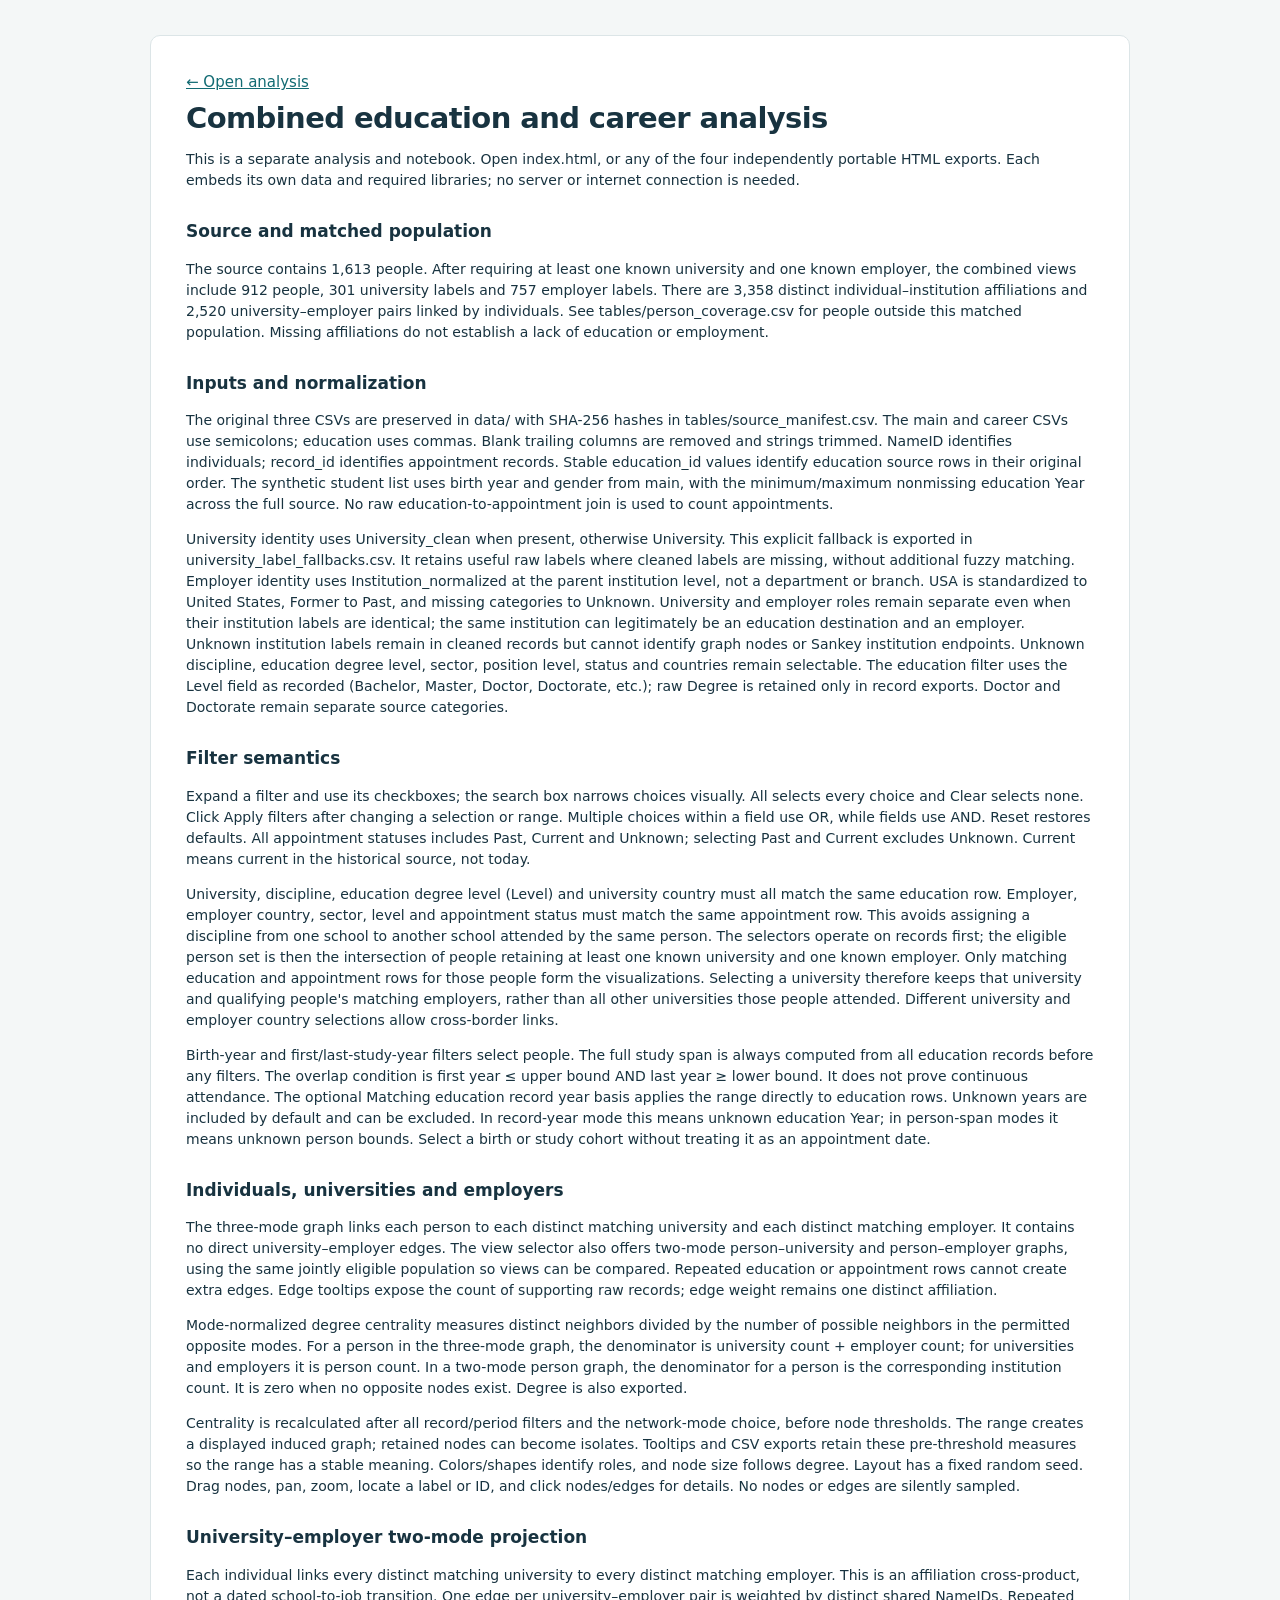
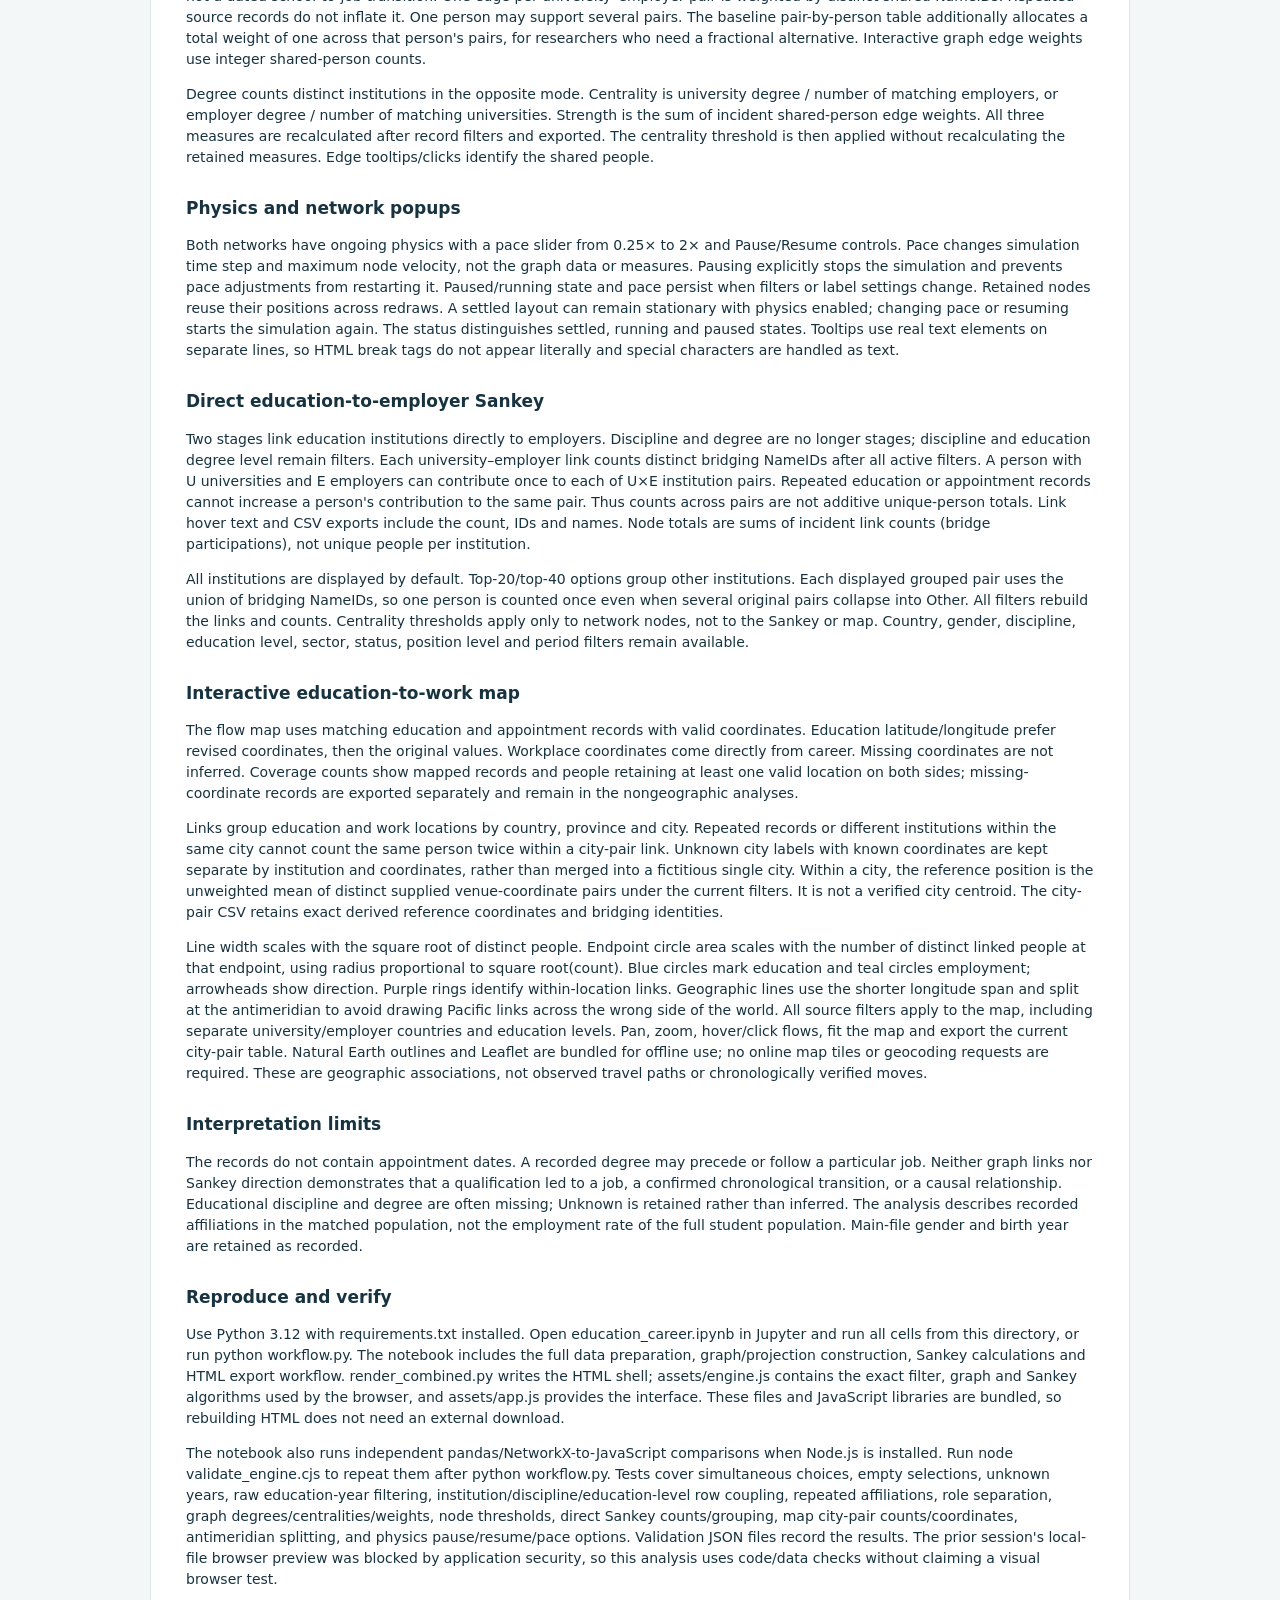
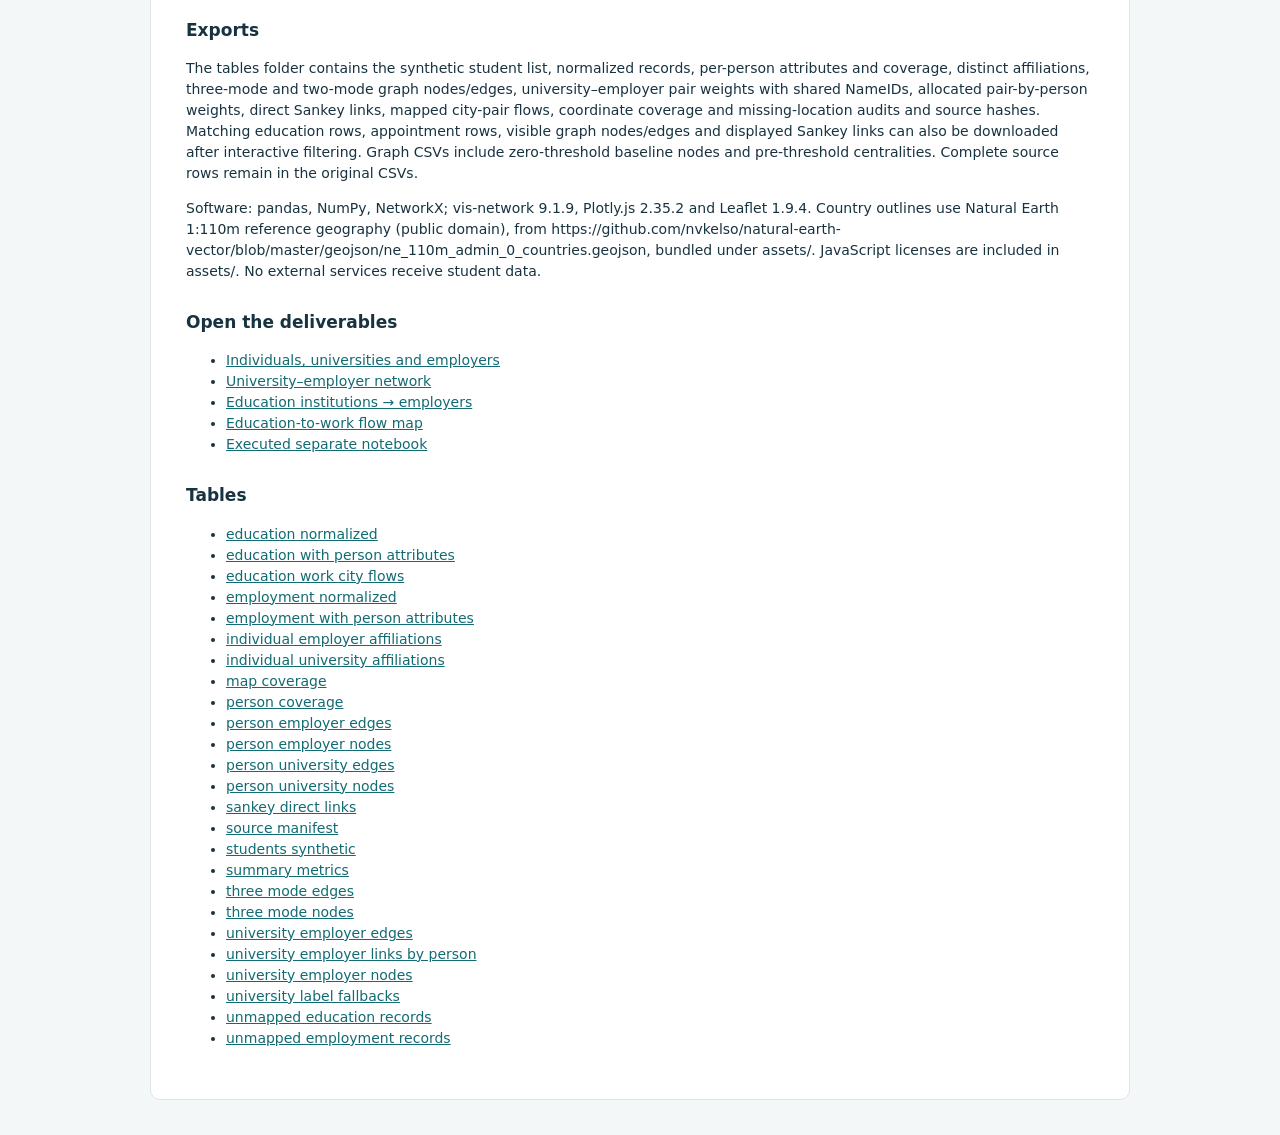
<file: methods.html>
<!doctype html><html lang="en"><meta charset="utf-8"><meta name="viewport" content="width=device-width,initial-scale=1"><title>Education and career methods</title><style>:root{--ink:#183340;--muted:#5c7079;--line:#dce5e7;--accent:#126b73;--paper:#f4f7f7}*{box-sizing:border-box}body{margin:0;background:var(--paper);font:15px/1.5 system-ui,-apple-system,sans-serif;color:var(--ink)}header{padding:28px 32px 20px;display:flex;justify-content:space-between;background:#fff;gap:24px}h1{font-size:29px;line-height:1.2;margin:7px 0 9px;font-weight:650;letter-spacing:-.6px}header p{margin:0;color:var(--muted)}.eyebrow{font-size:11px;letter-spacing:2px;color:var(--accent);font-weight:700}a{color:var(--accent)}header>a{white-space:nowrap;font-size:13px}nav{display:flex;gap:4px;padding:0 25px;background:white;border-bottom:1px solid var(--line);overflow:auto}nav a{padding:13px 11px;text-decoration:none;white-space:nowrap;font-size:13px;border-bottom:3px solid transparent}nav .active{border-color:var(--accent);font-weight:700}.layout{display:grid;grid-template-columns:290px minmax(0,1fr);gap:22px;max-width:1800px;margin:auto;padding:22px}aside{padding:18px;background:#fff;border:1px solid var(--line);border-radius:10px;align-self:start;max-height:calc(100vh - 30px);overflow:auto;position:sticky;top:15px}h2{font-size:17px;margin:0 0 12px}h3{font-size:16px}.filterhead{display:flex;justify-content:space-between;align-items:center}.muted{color:var(--muted);font-size:12px}.filterhead h2{margin:0}button,select,input{font:inherit}button{padding:7px 11px;border:1px solid #c5d5d8;border-radius:5px;background:#fff;color:var(--ink);cursor:pointer}button:hover{background:#e9f3f2}.primary{width:100%;background:var(--accent);color:white;font-weight:600;margin-top:15px;padding:10px}.primary:hover{background:#0b555c}details{border-bottom:1px solid var(--line);padding:9px 0}summary{cursor:pointer;font-size:13px;font-weight:600}details .search{width:100%;margin:8px 0;padding:6px;border:1px solid var(--line)}.choices{max-height:190px;overflow:auto}.choices label{display:flex;align-items:start;gap:5px;font-size:12px;padding:3px 0;word-break:break-word}.smallbuttons{display:flex;gap:7px;margin:6px 0}.smallbuttons button{font-size:11px;padding:3px 7px}fieldset{margin:15px 0 0;border:1px solid var(--line);padding:10px;border-radius:5px}legend{font-size:12px;font-weight:700}label{font-size:12px;display:block}select{display:block;width:100%;padding:7px;background:white;border:1px solid var(--line);border-radius:4px;margin:4px 0 10px}.range{display:flex;gap:8px}.range label{width:50%}.range input{width:100%;padding:6px;border:1px solid var(--line);border-radius:4px}.check{display:flex;gap:5px;align-items:center;margin-top:8px}main{min-width:0}.kpis{display:grid;grid-template-columns:repeat(4,minmax(0,1fr));gap:12px}.kpi{border:1px solid var(--line);padding:14px 17px;background:white;border-radius:8px}.kpi strong{display:block;font-size:25px;font-weight:650}.kpi span{font-size:11px;color:var(--muted)}.notice{font-size:13px;color:var(--muted);margin:15px 0}.toolbar{display:flex;gap:10px;flex-wrap:wrap;align-items:end;margin-bottom:12px}.toolbar label{min-width:160px}.toolbar select{margin:4px 0 0}.panel{background:white;padding:20px;border:1px solid var(--line);border-radius:8px;margin-bottom:15px}.map{height:610px;background:#e4eef2;border:1px solid var(--line);border-radius:8px}.doublemap{display:grid;grid-template-columns:1fr 1fr;gap:15px}.doublemap .map{height:510px}.network{height:680px;background:white;border:1px solid var(--line);border-radius:8px}.leaflet-tooltip{font-size:12px}.legend{padding:12px;background:white;border:1px solid var(--line);margin-top:12px;border-radius:6px;font-size:12px}.swatch{display:inline-block;width:20px;height:12px;margin:0 3px 0 12px}.tablewrap{overflow:auto;max-height:570px;background:white;border:1px solid var(--line);border-radius:7px;margin:15px 0}table{border-collapse:collapse;width:100%;font-size:12px}th{background:#edf3f4;position:sticky;top:0;z-index:1;text-align:left}th,td{padding:9px 12px;border-bottom:1px solid #e7eded;white-space:nowrap}td:first-child{white-space:normal;min-width:180px}tr:hover{background:#f0f7f7}footer{font-size:11px;color:var(--muted);padding:24px 0}.empty{padding:65px 20px;text-align:center;color:var(--muted)}#sankeyPlot{background:white;border:1px solid var(--line);border-radius:8px}.scrollplot{max-height:1000px;overflow:auto}.methods{max-width:980px;margin:35px auto;padding:35px;background:white;border:1px solid var(--line);border-radius:10px}.methods p,.methods li{font-size:14px}.methods h2{margin-top:28px}.methods code{background:#eef3f4;padding:2px 4px}#detail{margin-top:15px}#detail .panel{font-size:13px}#filters input[type=checkbox]{accent-color:var(--accent)}@media(max-width:1000px){.layout{grid-template-columns:240px minmax(0,1fr);padding:12px;gap:12px}.doublemap{grid-template-columns:1fr}.kpis{grid-template-columns:1fr 1fr}header{padding:22px}}@media(max-width:720px){.layout{display:block}aside{position:static;max-height:400px;margin-bottom:16px}header{display:block}header>a{display:inline-block;margin-top:12px}h1{font-size:24px}.map{height:460px}.network{height:550px}}

.choices label[hidden]{display:none}

.network-tooltip{max-width:440px;white-space:normal;overflow-wrap:anywhere;font:12px/1.5 system-ui,sans-serif}.network-tooltip>div+div{margin-top:3px}.flow-arrow span{display:block;color:#346f83;font-size:14px;line-height:14px;text-shadow:0 0 2px white;transform-origin:center}input[type=range]{accent-color:#126b73}
</style><article class="methods"><a href="index.html">← Open analysis</a><h1>Combined education and career analysis</h1><p>This is a separate analysis and notebook. Open index.html, or any of the four independently portable HTML exports. Each embeds its own data and required libraries; no server or internet connection is needed.</p><h2>Source and matched population</h2><p>The source contains 1,613 people. After requiring at least one known university and one known employer, the combined views include 912 people, 301 university labels and 757 employer labels. There are 3,358 distinct individual–institution affiliations and 2,520 university–employer pairs linked by individuals. See tables/person_coverage.csv for people outside this matched population. Missing affiliations do not establish a lack of education or employment.</p><h2>Inputs and normalization</h2><p>The original three CSVs are preserved in data/ with SHA-256 hashes in tables/source_manifest.csv. The main and career CSVs use semicolons; education uses commas. Blank trailing columns are removed and strings trimmed. NameID identifies individuals; record_id identifies appointment records. Stable education_id values identify education source rows in their original order. The synthetic student list uses birth year and gender from main, with the minimum/maximum nonmissing education Year across the full source. No raw education-to-appointment join is used to count appointments.</p><p>University identity uses University_clean when present, otherwise University. This explicit fallback is exported in university_label_fallbacks.csv. It retains useful raw labels where cleaned labels are missing, without additional fuzzy matching. Employer identity uses Institution_normalized at the parent institution level, not a department or branch. USA is standardized to United States, Former to Past, and missing categories to Unknown. University and employer roles remain separate even when their institution labels are identical; the same institution can legitimately be an education destination and an employer. Unknown institution labels remain in cleaned records but cannot identify graph nodes or Sankey institution endpoints. Unknown discipline, education degree level, sector, position level, status and countries remain selectable. The education filter uses the Level field as recorded (Bachelor, Master, Doctor, Doctorate, etc.); raw Degree is retained only in record exports. Doctor and Doctorate remain separate source categories.</p><h2>Filter semantics</h2><p>Expand a filter and use its checkboxes; the search box narrows choices visually. All selects every choice and Clear selects none. Click Apply filters after changing a selection or range. Multiple choices within a field use OR, while fields use AND. Reset restores defaults. All appointment statuses includes Past, Current and Unknown; selecting Past and Current excludes Unknown. Current means current in the historical source, not today.</p><p>University, discipline, education degree level (Level) and university country must all match the same education row. Employer, employer country, sector, level and appointment status must match the same appointment row. This avoids assigning a discipline from one school to another school attended by the same person. The selectors operate on records first; the eligible person set is then the intersection of people retaining at least one known university and one known employer. Only matching education and appointment rows for those people form the visualizations. Selecting a university therefore keeps that university and qualifying people&#x27;s matching employers, rather than all other universities those people attended. Different university and employer country selections allow cross-border links.</p><p>Birth-year and first/last-study-year filters select people. The full study span is always computed from all education records before any filters. The overlap condition is first year ≤ upper bound AND last year ≥ lower bound. It does not prove continuous attendance. The optional Matching education record year basis applies the range directly to education rows. Unknown years are included by default and can be excluded. In record-year mode this means unknown education Year; in person-span modes it means unknown person bounds. Select a birth or study cohort without treating it as an appointment date.</p><h2>Individuals, universities and employers</h2><p>The three-mode graph links each person to each distinct matching university and each distinct matching employer. It contains no direct university–employer edges. The view selector also offers two-mode person–university and person–employer graphs, using the same jointly eligible population so views can be compared. Repeated education or appointment rows cannot create extra edges. Edge tooltips expose the count of supporting raw records; edge weight remains one distinct affiliation.</p><p>Mode-normalized degree centrality measures distinct neighbors divided by the number of possible neighbors in the permitted opposite modes. For a person in the three-mode graph, the denominator is university count + employer count; for universities and employers it is person count. In a two-mode person graph, the denominator for a person is the corresponding institution count. It is zero when no opposite nodes exist. Degree is also exported.</p><p>Centrality is recalculated after all record/period filters and the network-mode choice, before node thresholds. The range creates a displayed induced graph; retained nodes can become isolates. Tooltips and CSV exports retain these pre-threshold measures so the range has a stable meaning. Colors/shapes identify roles, and node size follows degree. Layout has a fixed random seed. Drag nodes, pan, zoom, locate a label or ID, and click nodes/edges for details. No nodes or edges are silently sampled.</p><h2>University–employer two-mode projection</h2><p>Each individual links every distinct matching university to every distinct matching employer. This is an affiliation cross-product, not a dated school-to-job transition. One edge per university–employer pair is weighted by distinct shared NameIDs. Repeated source records do not inflate it. One person may support several pairs. The baseline pair-by-person table additionally allocates a total weight of one across that person&#x27;s pairs, for researchers who need a fractional alternative. Interactive graph edge weights use integer shared-person counts.</p><p>Degree counts distinct institutions in the opposite mode. Centrality is university degree / number of matching employers, or employer degree / number of matching universities. Strength is the sum of incident shared-person edge weights. All three measures are recalculated after record filters and exported. The centrality threshold is then applied without recalculating the retained measures. Edge tooltips/clicks identify the shared people.</p><h2>Physics and network popups</h2><p>Both networks have ongoing physics with a pace slider from 0.25× to 2× and Pause/Resume controls. Pace changes simulation time step and maximum node velocity, not the graph data or measures. Pausing explicitly stops the simulation and prevents pace adjustments from restarting it. Paused/running state and pace persist when filters or label settings change. Retained nodes reuse their positions across redraws. A settled layout can remain stationary with physics enabled; changing pace or resuming starts the simulation again. The status distinguishes settled, running and paused states. Tooltips use real text elements on separate lines, so HTML break tags do not appear literally and special characters are handled as text.</p><h2>Direct education-to-employer Sankey</h2><p>Two stages link education institutions directly to employers. Discipline and degree are no longer stages; discipline and education degree level remain filters. Each university–employer link counts distinct bridging NameIDs after all active filters. A person with U universities and E employers can contribute once to each of U×E institution pairs. Repeated education or appointment records cannot increase a person&#x27;s contribution to the same pair. Thus counts across pairs are not additive unique-person totals. Link hover text and CSV exports include the count, IDs and names. Node totals are sums of incident link counts (bridge participations), not unique people per institution.</p><p>All institutions are displayed by default. Top-20/top-40 options group other institutions. Each displayed grouped pair uses the union of bridging NameIDs, so one person is counted once even when several original pairs collapse into Other. All filters rebuild the links and counts. Centrality thresholds apply only to network nodes, not to the Sankey or map. Country, gender, discipline, education level, sector, status, position level and period filters remain available.</p><h2>Interactive education-to-work map</h2><p>The flow map uses matching education and appointment records with valid coordinates. Education latitude/longitude prefer revised coordinates, then the original values. Workplace coordinates come directly from career. Missing coordinates are not inferred. Coverage counts show mapped records and people retaining at least one valid location on both sides; missing-coordinate records are exported separately and remain in the nongeographic analyses.</p><p>Links group education and work locations by country, province and city. Repeated records or different institutions within the same city cannot count the same person twice within a city-pair link. Unknown city labels with known coordinates are kept separate by institution and coordinates, rather than merged into a fictitious single city. Within a city, the reference position is the unweighted mean of distinct supplied venue-coordinate pairs under the current filters. It is not a verified city centroid. The city-pair CSV retains exact derived reference coordinates and bridging identities.</p><p>Line width scales with the square root of distinct people. Endpoint circle area scales with the number of distinct linked people at that endpoint, using radius proportional to square root(count). Blue circles mark education and teal circles employment; arrowheads show direction. Purple rings identify within-location links. Geographic lines use the shorter longitude span and split at the antimeridian to avoid drawing Pacific links across the wrong side of the world. All source filters apply to the map, including separate university/employer countries and education levels. Pan, zoom, hover/click flows, fit the map and export the current city-pair table. Natural Earth outlines and Leaflet are bundled for offline use; no online map tiles or geocoding requests are required. These are geographic associations, not observed travel paths or chronologically verified moves.</p><h2>Interpretation limits</h2><p>The records do not contain appointment dates. A recorded degree may precede or follow a particular job. Neither graph links nor Sankey direction demonstrates that a qualification led to a job, a confirmed chronological transition, or a causal relationship. Educational discipline and degree are often missing; Unknown is retained rather than inferred. The analysis describes recorded affiliations in the matched population, not the employment rate of the full student population. Main-file gender and birth year are retained as recorded.</p><h2>Reproduce and verify</h2><p>Use Python 3.12 with requirements.txt installed. Open education_career.ipynb in Jupyter and run all cells from this directory, or run python workflow.py. The notebook includes the full data preparation, graph/projection construction, Sankey calculations and HTML export workflow. render_combined.py writes the HTML shell; assets/engine.js contains the exact filter, graph and Sankey algorithms used by the browser, and assets/app.js provides the interface. These files and JavaScript libraries are bundled, so rebuilding HTML does not need an external download.</p><p>The notebook also runs independent pandas/NetworkX-to-JavaScript comparisons when Node.js is installed. Run node validate_engine.cjs to repeat them after python workflow.py. Tests cover simultaneous choices, empty selections, unknown years, raw education-year filtering, institution/discipline/education-level row coupling, repeated affiliations, role separation, graph degrees/centralities/weights, node thresholds, direct Sankey counts/grouping, map city-pair counts/coordinates, antimeridian splitting, and physics pause/resume/pace options. Validation JSON files record the results. The prior session&#x27;s local-file browser preview was blocked by application security, so this analysis uses code/data checks without claiming a visual browser test.</p><h2>Exports</h2><p>The tables folder contains the synthetic student list, normalized records, per-person attributes and coverage, distinct affiliations, three-mode and two-mode graph nodes/edges, university–employer pair weights with shared NameIDs, allocated pair-by-person weights, direct Sankey links, mapped city-pair flows, coordinate coverage and missing-location audits and source hashes. Matching education rows, appointment rows, visible graph nodes/edges and displayed Sankey links can also be downloaded after interactive filtering. Graph CSVs include zero-threshold baseline nodes and pre-threshold centralities. Complete source rows remain in the original CSVs.</p><p>Software: pandas, NumPy, NetworkX; vis-network 9.1.9, Plotly.js 2.35.2 and Leaflet 1.9.4. Country outlines use Natural Earth 1:110m reference geography (public domain), from https://github.com/nvkelso/natural-earth-vector/blob/master/geojson/ne_110m_admin_0_countries.geojson, bundled under assets/. JavaScript licenses are included in assets/. No external services receive student data.</p><h2>Open the deliverables</h2><ul><li><a href="individual_institutions.html">Individuals, universities and employers</a></li><li><a href="university_employer.html">University–employer network</a></li><li><a href="education_employment_sankey.html">Education institutions → employers</a></li><li><a href="education_work_flows.html">Education-to-work flow map</a></li><li><a href="education_career.ipynb">Executed separate notebook</a></li></ul><h2>Tables</h2><ul><li><a href="tables/education_normalized.csv">education normalized</a></li><li><a href="tables/education_with_person_attributes.csv">education with person attributes</a></li><li><a href="tables/education_work_city_flows.csv">education work city flows</a></li><li><a href="tables/employment_normalized.csv">employment normalized</a></li><li><a href="tables/employment_with_person_attributes.csv">employment with person attributes</a></li><li><a href="tables/individual_employer_affiliations.csv">individual employer affiliations</a></li><li><a href="tables/individual_university_affiliations.csv">individual university affiliations</a></li><li><a href="tables/map_coverage.csv">map coverage</a></li><li><a href="tables/person_coverage.csv">person coverage</a></li><li><a href="tables/person_employer_edges.csv">person employer edges</a></li><li><a href="tables/person_employer_nodes.csv">person employer nodes</a></li><li><a href="tables/person_university_edges.csv">person university edges</a></li><li><a href="tables/person_university_nodes.csv">person university nodes</a></li><li><a href="tables/sankey_direct_links.csv">sankey direct links</a></li><li><a href="tables/source_manifest.csv">source manifest</a></li><li><a href="tables/students_synthetic.csv">students synthetic</a></li><li><a href="tables/summary_metrics.csv">summary metrics</a></li><li><a href="tables/three_mode_edges.csv">three mode edges</a></li><li><a href="tables/three_mode_nodes.csv">three mode nodes</a></li><li><a href="tables/university_employer_edges.csv">university employer edges</a></li><li><a href="tables/university_employer_links_by_person.csv">university employer links by person</a></li><li><a href="tables/university_employer_nodes.csv">university employer nodes</a></li><li><a href="tables/university_label_fallbacks.csv">university label fallbacks</a></li><li><a href="tables/unmapped_education_records.csv">unmapped education records</a></li><li><a href="tables/unmapped_employment_records.csv">unmapped employment records</a></li></ul></article></html>
</file>
